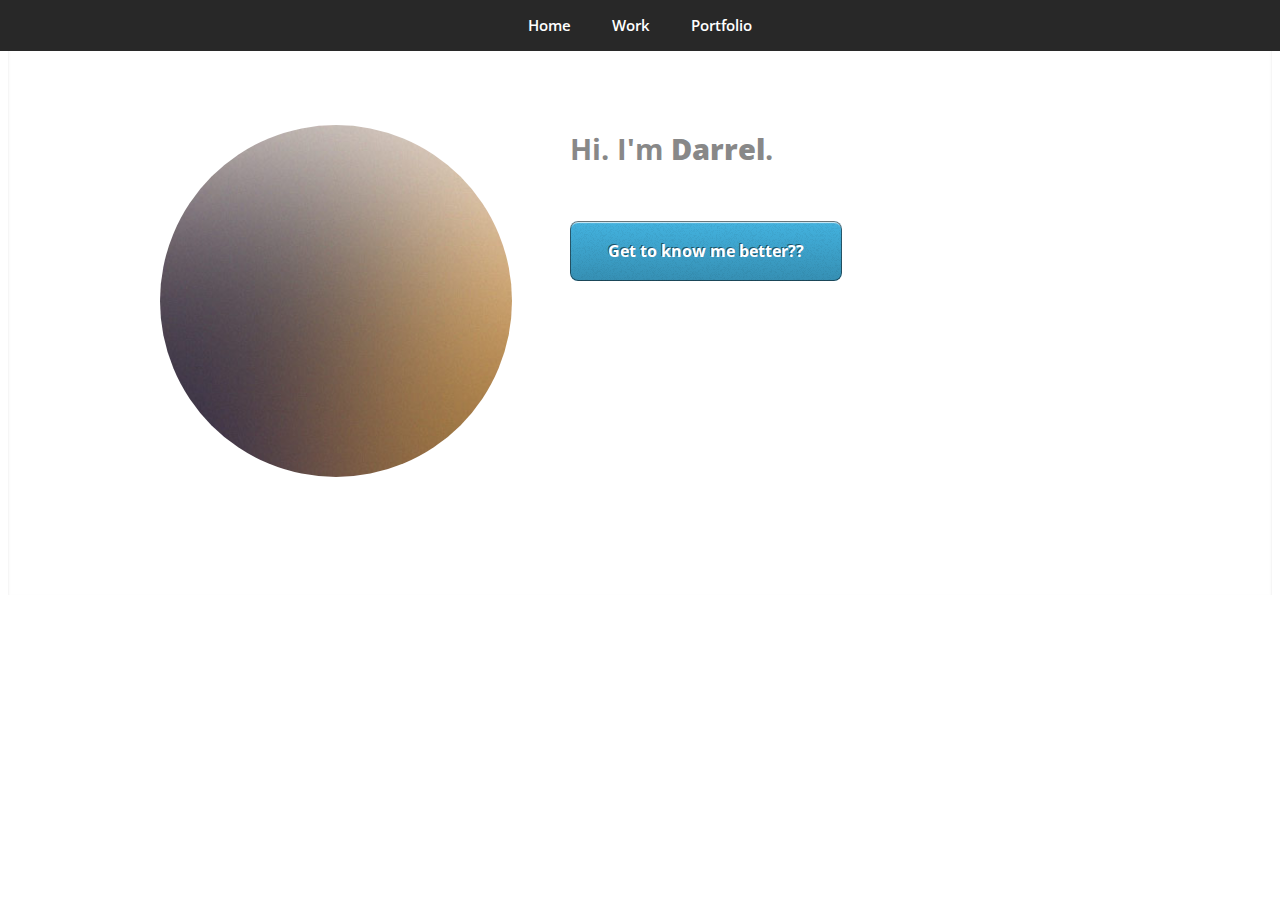
<file: index.html>
<!DOCTYPE HTML>

<html>
	<head>
		<meta charset="utf-8" />
		<meta name="viewport" content="width=device-width, initial-scale=1, user-scalable=no" />
		<link rel="stylesheet" href="assets/css/main.css" />
	</head>
	<body class="is-preload">

		<!-- Nav -->
			<nav id="nav">
				<ul class="container">
					<li><a href="index.html">Home</a></li>
					<li><a href="work.html">Work</a></li>
					<li><a href="porforlio.html">Portfolio</a></li>
				</ul>
			</nav>

		<!-- Home -->
			<article id="top" class="wrapper style1">
				<div class="container">
					<div class="row">
						<div class="col-4 col-5-large col-12-medium">
							<span class="image fit"><img src="images/pic00.jpg" alt="" /></span>
						</div>
						<div class="col-8 col-7-large col-12-medium">
							<header>
								<h1>Hi. I'm <strong>Darrel</strong>.</h1>
							</header>
							<a href="#self" class="button large scrolly self">Get to know me better??</a>
							<p id="self-txt"></p>
						</div>
					</div>
				</div>
			</article>

	
		<!-- Scripts -->
			<script src="assets/js/jquery.min.js"></script>
			<script src="assets/js/main.js"></script>

	</body>
</html>
</file>
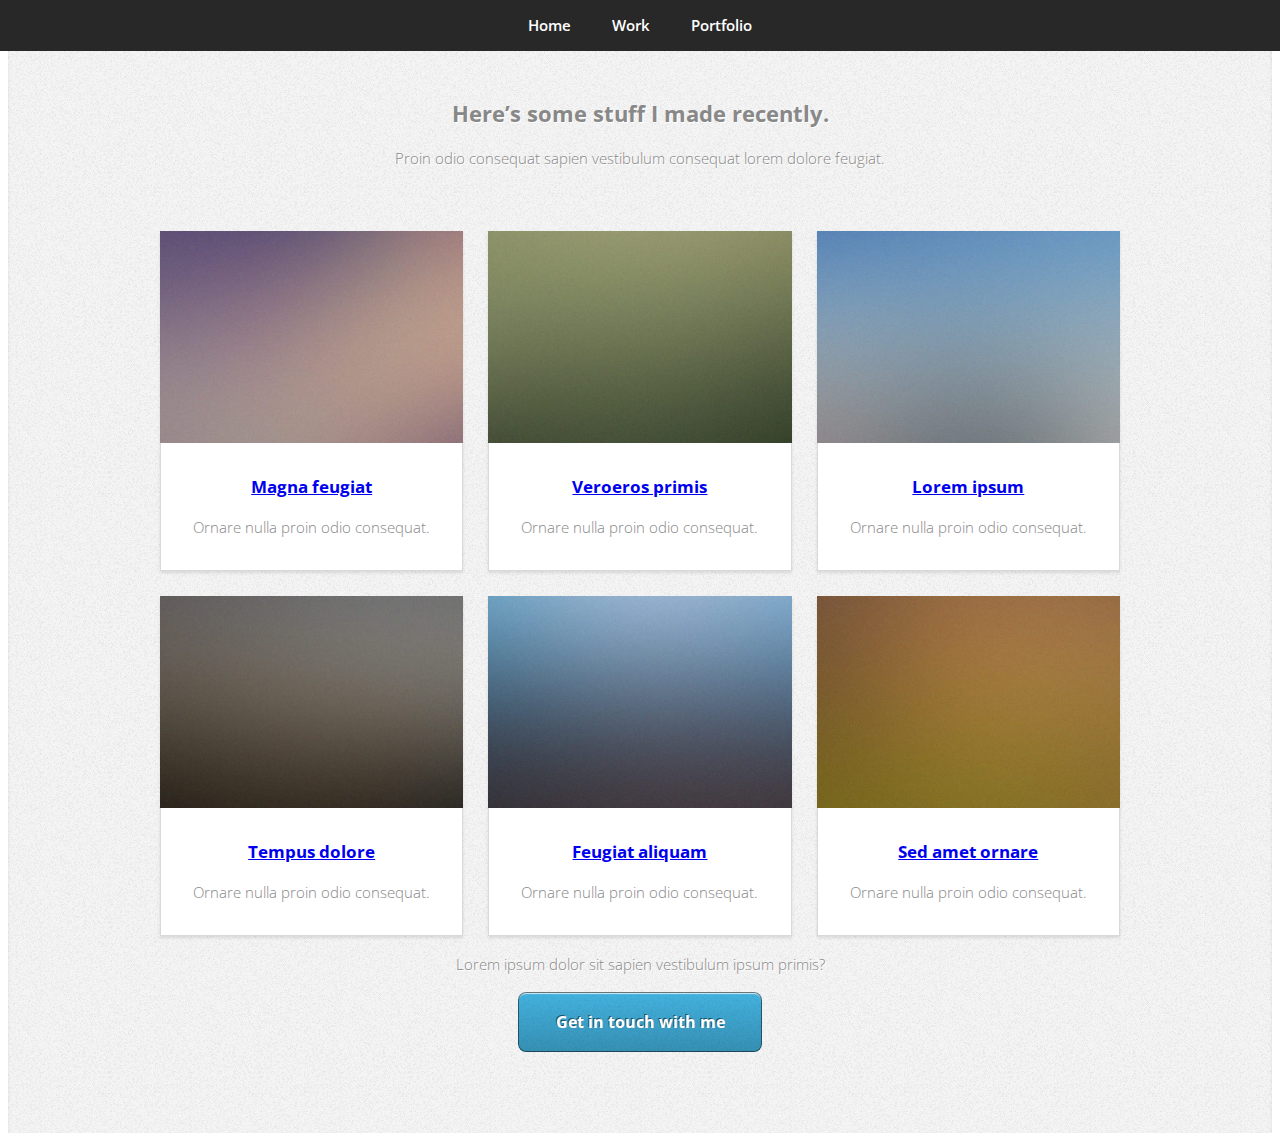
<file: porforlio.html>
<!DOCTYPE HTML>

<html>
	<head>
		<meta charset="utf-8" />
		<meta name="viewport" content="width=device-width, initial-scale=1, user-scalable=no" />
		<link rel="stylesheet" href="assets/css/main.css" />
	</head>
	<body class="is-preload">

		<!-- Nav -->
			<nav id="nav">
				<ul class="container">
					<li><a href="index.html">Home</a></li>
					<li><a href="work.html">Work</a></li>
					<li><a href="porforlio.html">Portfolio</a></li>
				</ul>
			</nav>


		<!-- Portfolio -->
			<article id="portfolio" class="wrapper style3">
				<div class="container">
					<header>
						<h2>Here’s some stuff I made recently.</h2>
						<p>Proin odio consequat  sapien vestibulum consequat lorem dolore feugiat.</p>
					</header>
					<div class="row">
						<div class="col-4 col-6-medium col-12-small">
							<article class="box style2">
								<a href="#" class="image featured"><img src="images/pic01.jpg" alt="" /></a>
								<h3><a href="#">Magna feugiat</a></h3>
								<p>Ornare nulla proin odio consequat.</p>
							</article>
						</div>
						<div class="col-4 col-6-medium col-12-small">
							<article class="box style2">
								<a href="#" class="image featured"><img src="images/pic02.jpg" alt="" /></a>
								<h3><a href="#">Veroeros primis</a></h3>
								<p>Ornare nulla proin odio consequat.</p>
							</article>
						</div>
						<div class="col-4 col-6-medium col-12-small">
							<article class="box style2">
								<a href="#" class="image featured"><img src="images/pic03.jpg" alt="" /></a>
								<h3><a href="#">Lorem ipsum</a></h3>
								<p>Ornare nulla proin odio consequat.</p>
							</article>
						</div>
						<div class="col-4 col-6-medium col-12-small">
							<article class="box style2">
								<a href="#" class="image featured"><img src="images/pic04.jpg" alt="" /></a>
								<h3><a href="#">Tempus dolore</a></h3>
								<p>Ornare nulla proin odio consequat.</p>
							</article>
						</div>
						<div class="col-4 col-6-medium col-12-small">
							<article class="box style2">
								<a href="#" class="image featured"><img src="images/pic05.jpg" alt="" /></a>
								<h3><a href="#">Feugiat aliquam</a></h3>
								<p>Ornare nulla proin odio consequat.</p>
							</article>
						</div>
						<div class="col-4 col-6-medium col-12-small">
							<article class="box style2">
								<a href="#" class="image featured"><img src="images/pic06.jpg" alt="" /></a>
								<h3><a href="#">Sed amet ornare</a></h3>
								<p>Ornare nulla proin odio consequat.</p>
							</article>
						</div>
					</div>
					<footer>
						<p>Lorem ipsum dolor sit sapien vestibulum ipsum primis?</p>
						<a href="#contact" class="button large scrolly">Get in touch with me</a>
					</footer>
				</div>
			</article>

		

		<!-- Scripts -->
			<script src="assets/js/jquery.min.js"></script>
			<script src="assets/js/main.js"></script>

	</body>
</html>
</file>
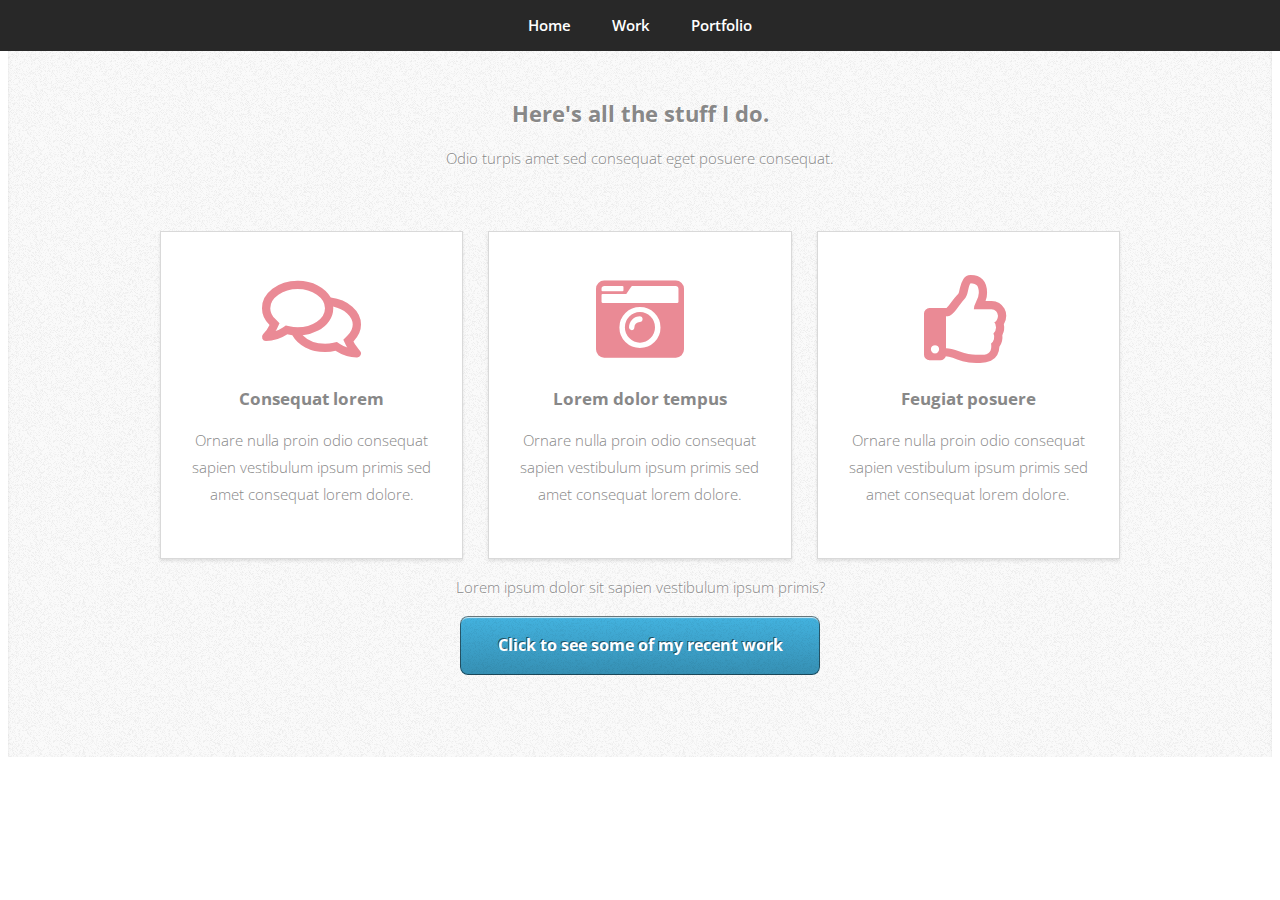
<file: work.html>
<!DOCTYPE HTML>

<html>
	<head>
		<meta charset="utf-8" />
		<meta name="viewport" content="width=device-width, initial-scale=1, user-scalable=no" />
		<link rel="stylesheet" href="assets/css/main.css" />
	</head>
	<body class="is-preload">

		<!-- Nav -->
			<nav id="nav">
				<ul class="container">
					<li><a href="index.html">Home</a></li>
					<li><a href="work.html">Work</a></li>
					<li><a href="porforlio.html">Portfolio</a></li>
				</ul>
			</nav>



		<!-- Work -->
			<article id="work" class="wrapper style2">
				<div class="container">
					<header>
						<h2>Here's all the stuff I do.</h2>
						<p>Odio turpis amet sed consequat eget posuere consequat.</p>
					</header>
					<div class="container-work">
						<div class="row aln-center">
							<div class="col-4 col-6-medium col-12-small">
								<section class="box style1">
									<span class="icon featured fa-comments"></span>
									<h3>Consequat lorem</h3>
									<p>Ornare nulla proin odio consequat sapien vestibulum ipsum primis sed amet consequat lorem dolore.</p>
								</section>
							</div>
							<div class="col-4 col-6-medium col-12-small">
								<section class="box style1">
									<span class="icon solid featured fa-camera-retro"></span>
									<h3>Lorem dolor tempus</h3>
									<p>Ornare nulla proin odio consequat sapien vestibulum ipsum primis sed amet consequat lorem dolore.</p>
								</section>
							</div>
							<div class="col-4 col-6-medium col-12-small">
								<section class="box style1">
									<span class="icon featured fa-thumbs-up"></span>
									<h3>Feugiat posuere</h3>
									<p>Ornare nulla proin odio consequat sapien vestibulum ipsum primis sed amet consequat lorem dolore.</p>
								</section>
							</div>
						</div>
					</div>	
					<footer>
						<p>Lorem ipsum dolor sit sapien vestibulum ipsum primis?</p>
						<a href="#portfolio" class="button large scrolly recentwork">Click to see some of my recent work</a>
					</footer>
				</div>
			</article>

		

		<!-- Scripts -->
		<!-- Scripts -->
		<script src="assets/js/jquery.min.js"></script>
		<script src="assets/js/main.js"></script>

	</body>
</html>
</file>
<file: assets/css/main.css>
@import url("https://fonts.googleapis.com/css?family=Open+Sans:300,300italic,600,600italic,700");
@import url("fontawesome-all.min.css");


	body, input, textarea, select {
		font-family: 'Open Sans', sans-serif;
		line-height: 1.85em;
		color: #888;
		font-weight: 300;
		font-size: 13pt;
	}

	button,
	.button {
		background-image: url("images/bg.png"), -moz-linear-gradient(top, rgba(0, 0, 0, 0), rgba(0, 0, 0, 0.2));
		background-image: url("images/bg.png"), -webkit-linear-gradient(top, rgba(0, 0, 0, 0), rgba(0, 0, 0, 0.2));
		background-image: url("images/bg.png"), -ms-linear-gradient(top, rgba(0, 0, 0, 0), rgba(0, 0, 0, 0.2));
		background-image: url("images/bg.png"), linear-gradient(top, rgba(0, 0, 0, 0), rgba(0, 0, 0, 0.2));
		-moz-transition: background-color .2s ease-in-out;
		-webkit-transition: background-color .2s ease-in-out;
		-ms-transition: background-color .2s ease-in-out;
		transition: background-color .2s ease-in-out;
		-webkit-appearance: none;
		position: relative;
		display: inline-block;
		color: #fff !important;
		text-decoration: none;
		font-weight: 700;
		border: 0;
		outline: 0;
		cursor: pointer;
		border-radius: 8px;
		text-shadow: -1px -1px 0.5px rgba(0, 0, 0, 0.5);
		overflow: hidden;
		box-shadow: inset 0px 0px 0px 1px rgba(0, 0, 0, 0.5), inset 0px 2px 1px 0px rgba(255, 255, 255, 0.75);
		background-color: #43B3E0;
		padding: 1em 2.35em 1em 2.35em;
		font-size: 1.1em;
		max-width: 24em;
	}

	
/* spacer */
.spacer-top5{
	margin-top:10px !important;
}


	
/* Icons */

.icon {
	text-decoration: none;
	text-decoration: none;
}

	.icon:before {
		-moz-osx-font-smoothing: grayscale;
		-webkit-font-smoothing: antialiased;
		display: inline-block;
		font-style: normal;
		font-variant: normal;
		text-rendering: auto;
		line-height: 1;
		text-transform: none !important;
		font-family: 'Font Awesome 5 Free';
		font-weight: 400;
	}

	.icon:before {
		font-size: 1.25em;
	}

	.icon > .label {
		display: none;
	}

	.icon.solid:before {
		font-weight: 900;
	}

	.icon.brands:before {
		font-family: 'Font Awesome 5 Brands';
	}

	.icon.featured {
		color: #EA8A95;
		display: block;
		margin: 0 0 1.5em 0;
		cursor: default;
	}

		.icon.featured:before {
			font-size: 6em;
		}	
/* Container */

	.container {
		margin: 0 auto;
		max-width: calc(100% - 50px);
		width: 1200px;
	}

		.container.medium {
			width: 900px;
		}

		@media screen and (max-width: 1680px) {

			.container {
				width: 1200px;
			}

				.container.medium {
					width: 900px;
				}

		}

		@media screen and (max-width: 1280px) {

			.container {
				width: 960px;
			}

				.container.medium {
					width: 720px;
				}

		}

		@media screen and (max-width: 980px) {

			.container {
				width: 100%;
			}

				.container.medium {
					width: 75%;
				}

		}

		@media screen and (max-width: 736px) {

			.container {
				width: 100%;
				max-width: calc(100% - 30px);
			}

				.container.medium {
					width: 100%;
				}

		}

/* Row */

	.row {
		display: flex;
		flex-wrap: wrap;
		box-sizing: border-box;
		align-items: stretch;
	}

		.row > * {
			box-sizing: border-box;
		}

		.row.gtr-uniform > * > :last-child {
			margin-bottom: 0;
		}

		.row > .imp {
			order: -1;
		}

		.row > .col-1 {
			width: 8.33333%;
		}


		.row > .col-2 {
			width: 16.66667%;
		}



		.row > .col-3 {
			width: 25%;
		}



		.row > .col-4 {
			width: 33.33333%;
		}

		.row > .col-5 {
			width: 41.66667%;
		}

		.row > .col-6 {
			width: 50%;
		}
		.row > .col-7 {
			width: 58.33333%;
		}

		.row > .col-8 {
			width: 66.66667%;
		}


		.row > .col-9 {
			width: 75%;
		}


		.row > .col-10 {
			width: 83.33333%;
		}


		.row > .col-11 {
			width: 91.66667%;
		}


		.row > .col-12 {
			width: 100%;
		}

		.row {
			margin-top: -25px;
			margin-left: -25px;
		}

			.row > * {
				padding: 25px 0 0 25px;
			}

		@media screen and (max-width: 1680px) {

			.row {
				display: flex;
				flex-wrap: wrap;
				box-sizing: border-box;
				align-items: stretch;
			}

				.row > * {
					box-sizing: border-box;
				}


				.row > .imp-xlarge {
					order: -1;
				}

				.row > .col-1-xlarge {
					width: 8.33333%;
				}

				.row > .col-2-xlarge {
					width: 16.66667%;
				}


				.row > .col-3-xlarge {
					width: 25%;
				}

				.row > .col-4-xlarge {
					width: 33.33333%;
				}


				.row > .col-5-xlarge {
					width: 41.66667%;
				}

				.row > .col-6-xlarge {
					width: 50%;
				}


				.row > .col-7-xlarge {
					width: 58.33333%;
				}


				.row > .col-8-xlarge {
					width: 66.66667%;
				}


				.row > .col-9-xlarge {
					width: 75%;
				}


				.row > .col-10-xlarge {
					width: 83.33333%;
				}


				.row > .col-11-xlarge {
					width: 91.66667%;
				}

				.row > .col-12-xlarge {
					width: 100%;
				}

				.row {
					margin-top: -25px;
					margin-left: -25px;
				}

					.row > * {
						padding: 25px 0 0 25px;
					}

	

		}

		@media screen and (max-width: 1280px) {

			.row {
				display: flex;
				flex-wrap: wrap;
				box-sizing: border-box;
				align-items: stretch;
			}

				.row > * {
					box-sizing: border-box;
				}

				.row > .imp-large {
					order: -1;
				}

				.row > .col-1-large {
					width: 8.33333%;
				}

				.row > .col-2-large {
					width: 16.66667%;
				}


				.row > .col-3-large {
					width: 25%;
				}


				.row > .col-4-large {
					width: 33.33333%;
				}

				.row > .col-5-large {
					width: 41.66667%;
				}


				.row > .col-6-large {
					width: 50%;
				}

				.row > .col-7-large {
					width: 58.33333%;
				}


				.row > .col-8-large {
					width: 66.66667%;
				}


				.row > .col-9-large {
					width: 75%;
				}


				.row > .col-10-large {
					width: 83.33333%;
				}


				.row > .col-11-large {
					width: 91.66667%;
				}


				.row > .col-12-large {
					width: 100%;
				}


		

				.row {
					margin-top: -25px;
					margin-left: -25px;
				}

					.row > * {
						padding: 25px 0 0 25px;
					}


		}

		@media screen and (max-width: 980px) {

			.row {
				display: flex;
				flex-wrap: wrap;
				box-sizing: border-box;
				align-items: stretch;
			}

				.row > * {
					box-sizing: border-box;
				}

				.row > .imp-medium {
					order: -1;
				}

				.row > .col-1-medium {
					width: 8.33333%;
				}

				.row > .col-2-medium {
					width: 16.66667%;
				}

				.row > .col-3-medium {
					width: 25%;
				}

				.row > .col-4-medium {
					width: 33.33333%;
				}


				.row > .col-5-medium {
					width: 41.66667%;
				}

				.row > .col-6-medium {
					width: 50%;
				}



				.row > .col-7-medium {
					width: 58.33333%;
				}


				.row > .col-8-medium {
					width: 66.66667%;
				}


				.row > .col-9-medium {
					width: 75%;
				}

				.row > .col-10-medium {
					width: 83.33333%;
				}



				.row > .col-11-medium {
					width: 91.66667%;
				}



				.row > .col-12-medium {
					width: 100%;
				}



				.row {
					margin-top: -25px;
					margin-left: -25px;
				}

					.row > * {
						padding: 25px 0 0 25px;
					}

			

		}

		@media screen and (max-width: 736px) {

			.row {
				display: flex;
				flex-wrap: wrap;
				box-sizing: border-box;
				align-items: stretch;
			}

				.row > * {
					box-sizing: border-box;
				}



				.row > .imp-small {
					order: -1;
				}

				.row > .col-1-small {
					width: 8.33333%;
				}



				.row > .col-2-small {
					width: 16.66667%;
				}


				.row > .col-3-small {
					width: 25%;
				}



				.row > .col-4-small {
					width: 33.33333%;
				}


				.row > .col-5-small {
					width: 41.66667%;
				}



				.row > .col-6-small {
					width: 50%;
				}


				.row > .col-7-small {
					width: 58.33333%;
				}


				.row > .col-8-small {
					width: 66.66667%;
				}

				.row > .col-9-small {
					width: 75%;
				}


				.row > .col-10-small {
					width: 83.33333%;
				}


				.row > .col-11-small {
					width: 91.66667%;
				}



				.row > .col-12-small {
					width: 100%;
				}



				.row {
					margin-top: -15px;
					margin-left: -15px;
				}

					.row > * {
						padding: 15px 0 0 15px;
					}

		}



/* Section/Article */

	section, article {
		margin-bottom: 3em;
	}

	section > :last-child,
	article > :last-child,
	section:last-child,
	article:last-child {
		margin-bottom: 0;
	}

/* Image */

	.image {
		display: inline-block;
		position: relative;
	}

		.image img {
			display: block;
			width: 100%;
		}

		.image.fit {
			display: block;
			width: 100%;
		}

		.image.featured {
			display: block;
			width: 100%;
			margin: 0 0 2em 0;
		}

		.image.left {
			float: left;
			margin: 0 2em 2em 0;
		}

		.image.centered {
			display: block;
			margin: 0 0 2em 0;
		}

			.image.centered img {
				margin: 0 auto;
				width: auto;
			}

/* Box */

	.box {
		background: #fff;
		box-shadow: inset 0px 0px 0px 1px rgba(0, 0, 0, 0.15), 0px 2px 3px 0px rgba(0, 0, 0, 0.1);
		text-align: center;
		padding: 2em;
	}

		.box.style1 {
			padding: 3em 2em 3.5em 2em;
		}

			.box.style1 h3 {
				margin-bottom: 0.5em;
			}

		.box.style2 h3 {
			margin-bottom: 0.25em;
		}

		.box.style2 .image {
			position: relative;
			left: 2em;
			top: 2em;
			margin: -4em 0 4em -4em;
			width: auto;
		}


/* Wrappers */

	.wrapper {
		background-image: url("images/bg.png");
		box-shadow: inset 0px 1px 0px 0px rgba(0, 0, 0, 0.05), inset 0px 2px 3px 0px rgba(0, 0, 0, 0.1);
		padding: 8em 0 8em 0;
		text-align: center;
	}

		.wrapper.style1 {
			background-image: none;
			background-color: #fff;
		}

		.wrapper.style2 {
			background-color: #fafafa;
			text-shadow: 1px 1px 0px #fff;
		}

		.wrapper.style3 {
			background-color: #f4f4f4;
			text-shadow: 1px 1px 0px #fff;
		}

		.wrapper.style4 {
			background-color: #303030;
			color: #999;
			text-shadow: -1px -1px 0px #181818;
		}

			.wrapper.style4 h1, .wrapper.style4 h2, .wrapper.style4 h3, .wrapper.style4 h4, .wrapper.style4 h5, .wrapper.style4 h6 {
				color: #fff;
			}

			.wrapper.style4 form input[type=text],
			.wrapper.style4 form input[type=password],
			.wrapper.style4 form select,
			.wrapper.style4 form textarea {
				border: none;
				background: #282828;
			}

				.wrapper.style4 form input[type=text]:focus,
				.wrapper.style4 form input[type=password]:focus,
				.wrapper.style4 form select:focus,
				.wrapper.style4 form textarea:focus {
					background: #252525;
				}

/* Nav */

	#nav {
		background-color: #282828;
		text-align: center;
		position: fixed;
		left: 0;
		top: 0;
		width: 100%;
		z-index: 10000;
		cursor: default;
		height: 3.5em;
		line-height: 3.5em;
	}

		#nav ul {
			margin-bottom: 0;
			list-style: none;
			padding-left: 0;
		}

		#nav li {
			display: inline-block;
			padding-left: 0;
		}

		#nav a {
			-moz-transition: background-color .2s ease-in-out;
			-webkit-transition: background-color .2s ease-in-out;
			-ms-transition: background-color .2s ease-in-out;
			transition: background-color .2s ease-in-out;
			position: relative;
			display: block;
			color: #fff;
			text-decoration: none;
			outline: 0;
			font-weight: 600;
			border-radius: 8px;
			color: #fff;
			height: 2.5em;
			line-height: 2.5em;
			padding: 0 1.25em;
		}

			#nav a:hover {
				color: #fff !important;
				background: #383838;
			}

			#nav a.active {
				background: #484848;
			}

				#nav a.active:before {
					content: '';
					display: block;
					position: absolute;
					bottom: -0.6em;
					left: 50%;
					margin-left: -0.75em;
					border-left: solid 0.75em transparent;
					border-right: solid 0.75em transparent;
					border-top: solid 0.6em #282828;
				}

/* Articles */

	body > article {
		margin-bottom: 0;
	}

	#top {
		padding: 10em 0 10em 0;
		text-align: left;
	}

		#top .image {
			border-radius: 100%;
			width: 20em;
			height: 20em;
			margin: 0;
		}

			#top .image img {
				border-radius: 100%;
			}

		#top h1 {
			margin-top: 0.35em;
		}

		#top p {
			font-size: 1.5em;
			line-height: 1.75em;
		}

			#top p a {
				color: inherit;
			}

	#contact footer {
		font-size: 0.9em;
	}



/* Large */

	@media screen and (max-width: 1280px) {

		/* Basic */

			body {
				font-size: 11pt;
			}

			input, textarea, select {
				font-size: 11pt;
			}

			header {
				margin: 0 0 4em 0;
			}

		/* Wrappers */

			.wrapper {
				padding: 5em 0 5em 0;
				text-align: center;
			}

				.wrapper.style4 .row-special {
					margin: 2em 0 0 0;
					padding: 2em 0 2em 0;
				}

		/* Articles */

			#top {
				padding: 8em 0;
			}

				#top .image {
					width: 24em;
					height: 24em;
					margin: 0;
				}

	}

/* Medium */

	@media screen and (max-width: 980px) {

		/* Articles */

			#top {
				text-align: center;
				padding: 5em 0;
			}

				#top .image {
					margin: 0 auto 2em auto;
				}

	}

/* Small */

	@media screen and (max-width: 736px) {

			header {
				margin: 0 0 2em 0;
			}

				header > p {
					font-size: 1.25em;
				}

			footer {
				margin: 2.5em 0 0 0;
			}

				footer > p {
					font-size: 1.25em;
				}

			hr {
				margin: 1.5em 0 2em 0;
			}

		/* Section/Article */

			section, article {
				clear: both;
			}

		/* Box */

			.box {
				padding: 30px 20px 30px 20px;
				margin: 0 0 20px 0 !important;
			}

				.box h3 {
					margin-bottom: 0.25em;
				}

				.box .image.centered {
					margin-bottom: 1em;
				}

				.box .image.featured {
					position: relative;
					left: 20px;
					top: 20px;
					margin: -50px 0 50px -40px;
					width: auto;
				}

				.box.style1 {
					max-width: 32em;
					margin-left: auto !important;
					margin-right: auto !important;
				}

				.box.style2 {
					max-width: 32em;
					margin-left: auto !important;
					margin-right: auto !important;
				}

		/* Wrappers */

			.wrapper {
				padding: 3em 0;
				text-align: center;
			}

		/* Nav */

			#nav {
				height: 44px;
				line-height: 44px;
			}

				#nav a {
					padding: 0 0.75em;
					height: inherit;
					line-height: inherit;
					border-radius: 0;
				}

					#nav a:hover {
						background-color: transparent;
					}

		/* Articles */

			#top {
				padding: 3em 0;
			}

				#top .image {
					width: 15em;
					height: 15em;
					margin-bottom: 0;
				}

				#top p {
					font-size: 1em;
				}




	}
</file>
